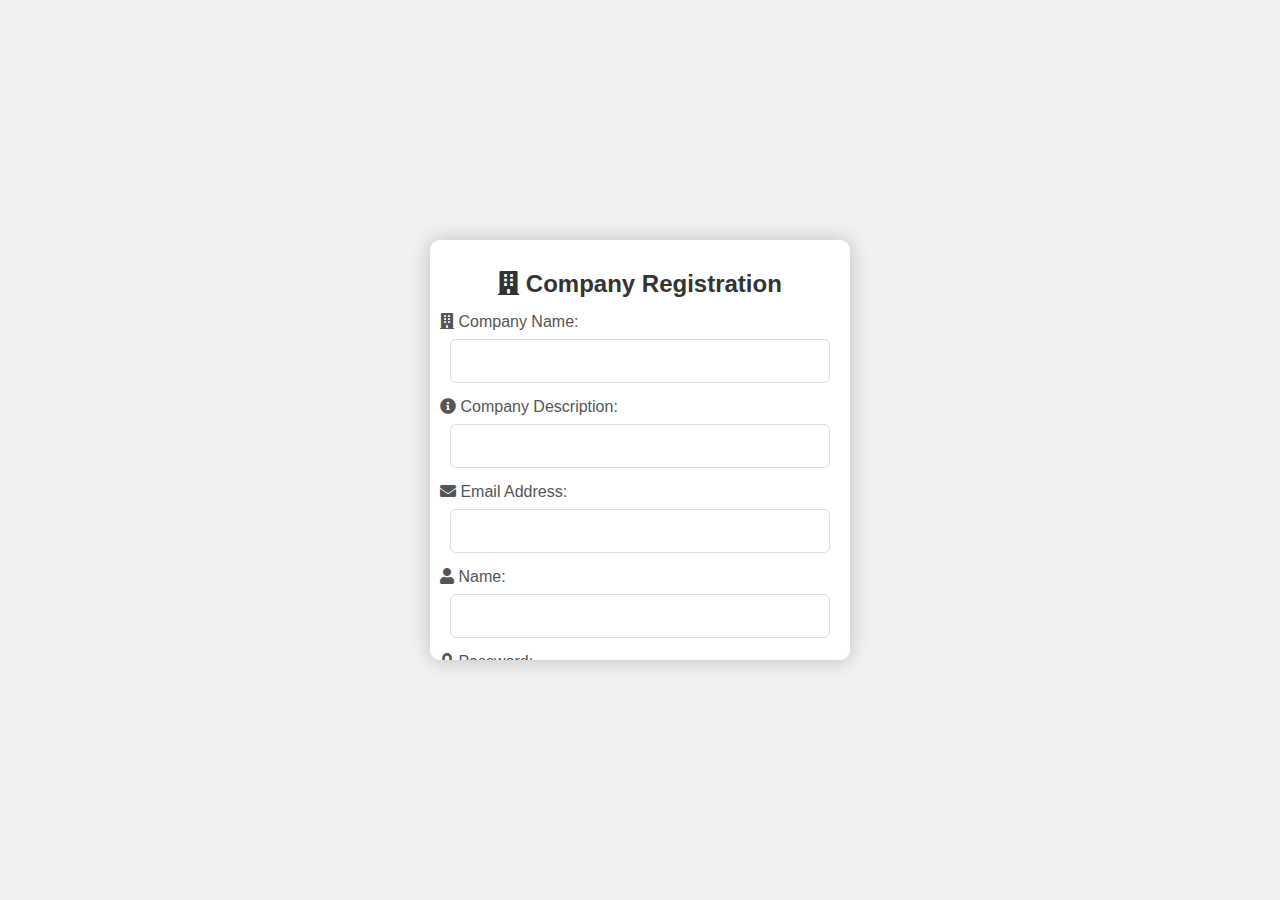
<file: COMPANY_REG/index.html>
<!DOCTYPE html>
<html lang="en">
<head>
    <meta charset="UTF-8">
    <meta name="viewport" content="width=device-width, initial-scale=1.0">
    <link rel="stylesheet" href="style.css">
    <link rel="stylesheet" href="https://cdnjs.cloudflare.com/ajax/libs/font-awesome/5.15.1/css/all.min.css">
    <title>Company Registration</title>
</head>
<body>
    <form class="Company_form" id="registerForm">
        <h2><i class="fas fa-building"></i> Company Registration</h2>

        <label for="name"><i class="fas fa-building"></i> Company Name:</label>
        <input type="text" id="name" required>

        <label for="desc"><i class="fas fa-info-circle"></i> Company Description:</label>
        <!-- <textarea id="desc" required></textarea> -->
        <input type="text" id="desc" required />


        <label for="email"><i class="fas fa-envelope"></i> Email Address:</label>
        <input type="email" id="companyEmail" required>

        <label for="username"><i class="fas fa-user"></i> Name:</label>
        <input type="text" id="username" required>

        <label for="pass"><i class="fas fa-lock"></i> Password:</label>
        <input type="password" id="companyPass" required>
        <button type="button" id="fetchRegBtn"><i class="fas fa-check"></i> Register</button>
        <p>Already have an account ☞ <a href="#" onclick="return showLoginForm();"><strong>login</strong></a></p>
    </form>

    <script src="index.js"></script>
    
</body>
</html>
</file>
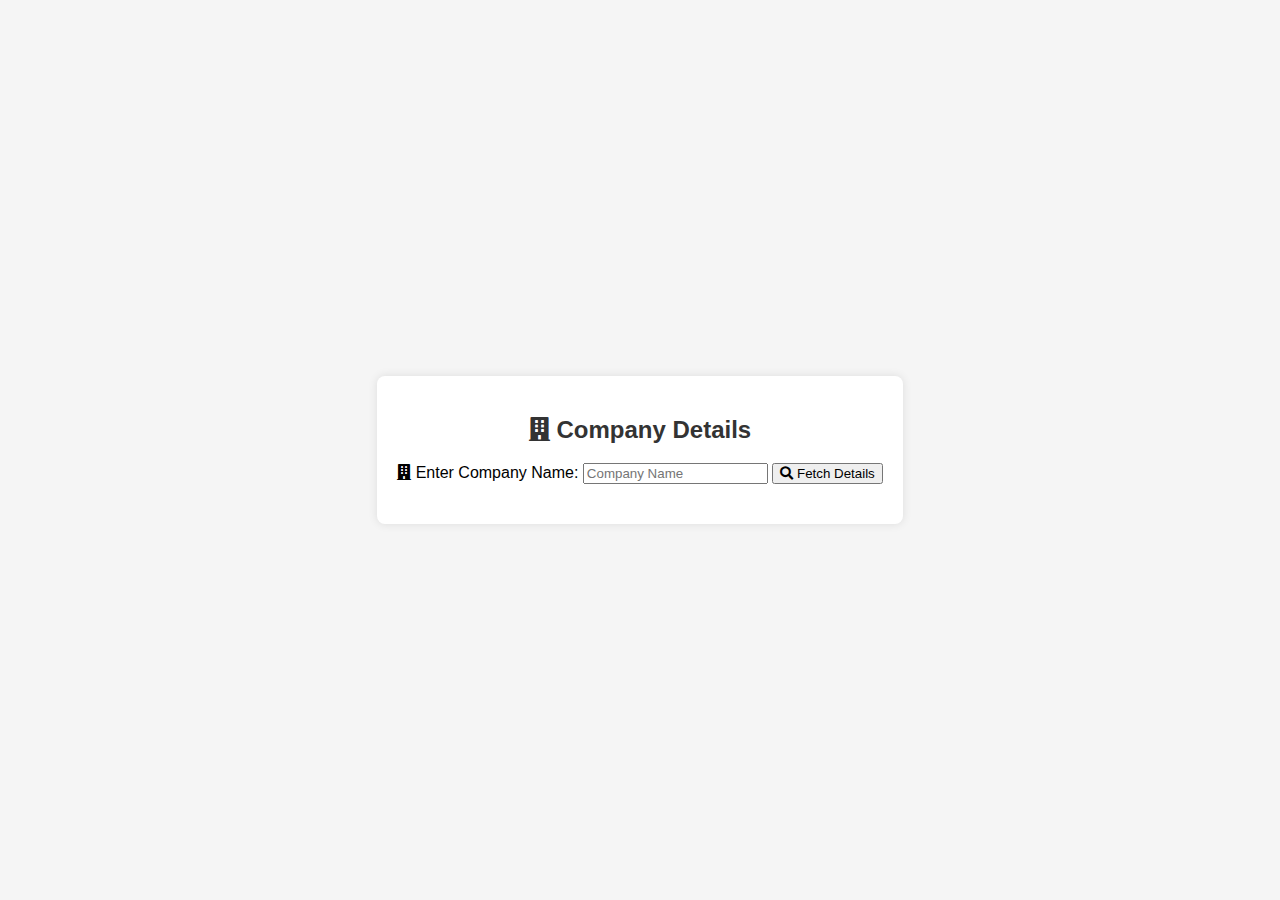
<file: COMPANY/info.html>
<!DOCTYPE html>
<html lang="en">
<head>
    <meta charset="UTF-8">
    <meta name="viewport" content="width=device-width, initial-scale=1.0">
    <link rel="stylesheet" href="info.css">
    <link rel="stylesheet" href="https://cdnjs.cloudflare.com/ajax/libs/font-awesome/5.15.1/css/all.min.css">
    <title>Company Details</title>
</head>
<body>
    <div class="Company_details" id="companyDetailsContainer">
        <h2><i class="fas fa-building"></i> Company Details</h2>
        
        <label for="companyNameInput"><i class="fas fa-building"></i> Enter Company Name:</label>
        <input type="text" id="companyNameInput" placeholder="Company Name" required>

        <button type="button" id="fetch"><i class="fas fa-search"></i> Fetch Details</button>
        
        <div id="companyDetails"></div>
    </div>

    <script src="info.js"></script>
</body>
</html>
</file>
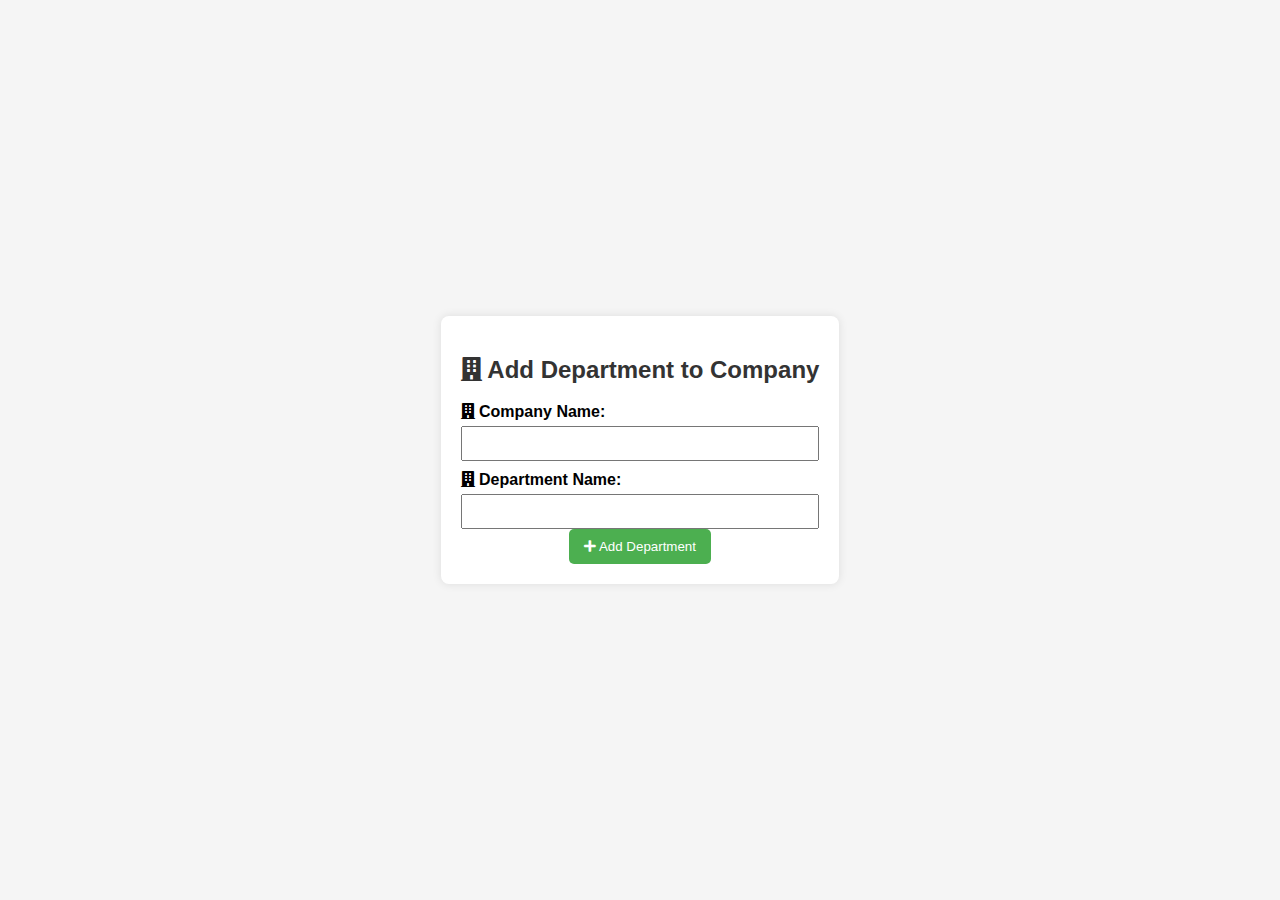
<file: company_add_departs/dep.html>
<!DOCTYPE html>
<html lang="en">
<head>
    <meta charset="UTF-8">
    <meta name="viewport" content="width=device-width, initial-scale=1.0">
    <link rel="stylesheet" href="dep.css">
    <link rel="stylesheet" href="https://cdnjs.cloudflare.com/ajax/libs/font-awesome/5.15.1/css/all.min.css">
    <title>Add Department to Company</title>
</head>
<body>
    <form class="AddDepartment_form" id="addDepartmentForm">
        <h2><i class="fas fa-building"></i> Add Department to Company</h2>

        <label for="companyName"><i class="fas fa-building"></i> Company Name:</label>
        <input type="text" id="companyName" required>

        <label for="departmentName"><i class="fas fa-building"></i> Department Name:</label>
        <input type="text" id="departmentName" required>

        <button type="button" onclick="addDepartmentToCompany()"><i class="fas fa-plus"></i> Add Department</button>
    </form>

    <script src="dep.js"></script>
</body>
</html>
</file>
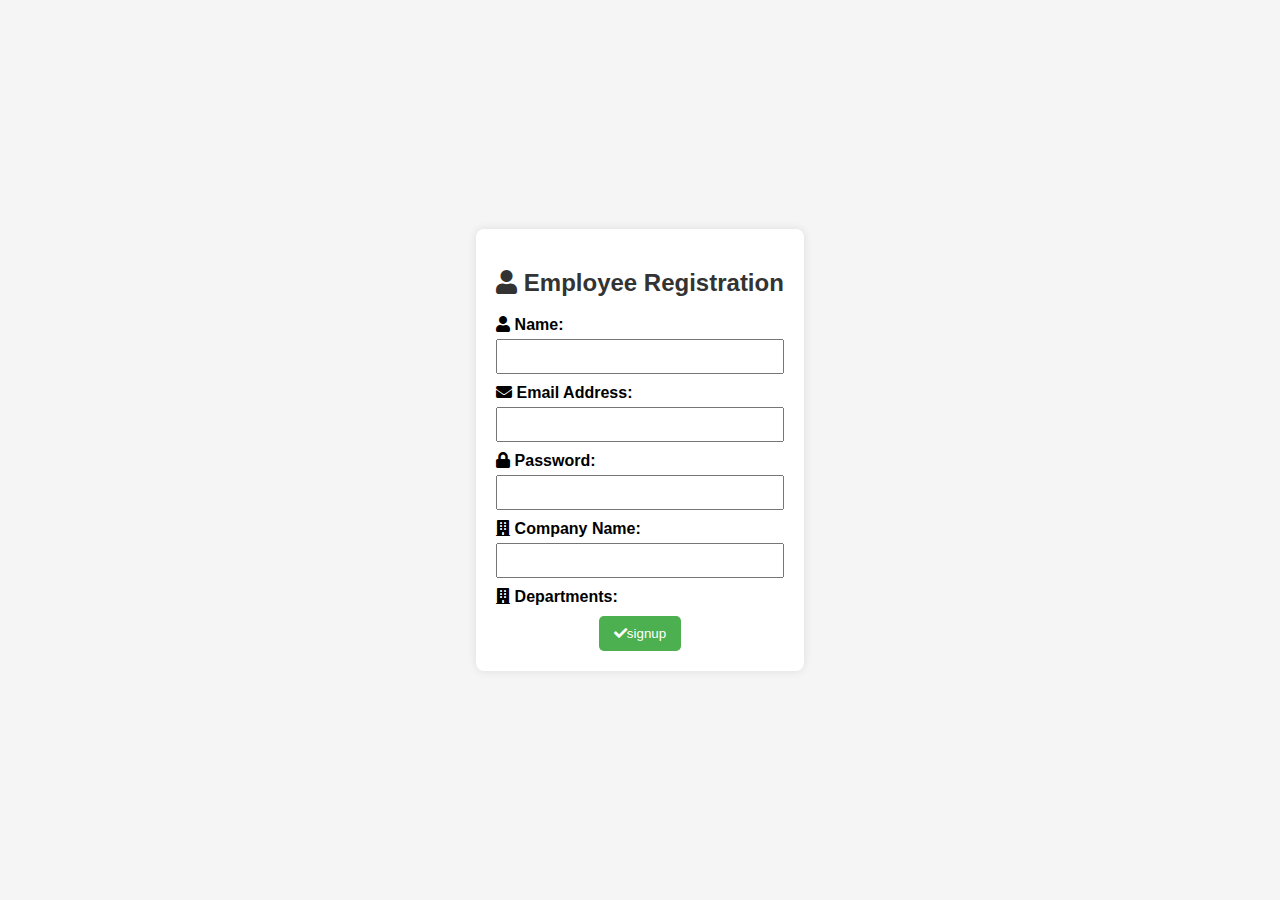
<file: employee_register/empl.html>
<!DOCTYPE html>
<html lang="en">
<head>
    <meta charset="UTF-8">
    <meta name="viewport" content="width=device-width, initial-scale=1.0">
    <link rel="stylesheet" href="empl.css">
    <link rel="stylesheet" href="https://cdnjs.cloudflare.com/ajax/libs/font-awesome/5.15.1/css/all.min.css">
    <title>Employee Registration</title>
</head>
<body>
    <form class="Employee_form" id="employeeRegistrationForm">
        <h2><i class="fas fa-user"></i> Employee Registration</h2>

        <label for="empName"><i class="fas fa-user"></i> Name:</label>
        <input type="text" id="empName" required>

        <label for="empEmail"><i class="fas fa-envelope"></i> Email Address:</label>
        <input type="email" id="empEmail" required>

        <label for="empPass"><i class="fas fa-lock"></i> Password:</label>
        <input type="password" id="password" required>

        <label for="company"><i class="fas fa-building"></i> Company Name:</label>
        <input type="text" id="companyName" required>
        
        <label><i class="fas fa-building"></i> Departments:</label>
        <div id="departmentsContainer"></div>

        <button type="button" onclick="registerEmployee()"><i class="fas fa-check"></i>signup</button>
    </form>

    <script src="empl.js"></script>
</body>
</html>
</file>
<file: COMPANY_REG/style.css>
body {
    font-family: 'Segoe UI', Tahoma, Geneva, Verdana, sans-serif;
    background: #f0f0f0;
    margin: 0;
    padding: 0;
    display: flex;
    align-items: center;
    justify-content: center;
    min-height: 100vh;
}

.Company_form {
    background-color: #fff;
    padding: 10px;
    border-radius: 10px;
    box-shadow: 0 0 20px rgba(0, 0, 0, 0.2);
    max-width: 400px;
    width: 100%;
    text-align: center;
    max-height: 400px; /* Set the max height as per your requirement */
    overflow-y: auto; /* Add scrollbar if needed */
}

.Company_form h2 {
    font-size: 24px;
    margin-bottom: 15px;
    color: #333;
}

.Company_form label {
    display: block;
    margin-bottom: 8px;
    color: #555;
    text-align: left;
}

.Company_form input,
.Company_form textarea,
.Company_form select,
.Company_form button {
    width: calc(100% - 20px);
    padding: 12px;
    margin-bottom: 15px;
    border: 1px solid #ddd;
    border-radius: 6px;
    box-sizing: border-box;
    font-size: 16px;
}

.Company_form input[type="checkbox"] {
    width: auto;
    margin: 0 5px 0 0;
}

.Company_form button {
    background-color: #3498db;
    color: #fff;
    transition: background-color 0.3s;
}

.Company_form button:hover {
    background-color: #2980b9;
    cursor: pointer;
}
</file>
<file: COMPANY/info.css>
body {
    font-family: Arial, sans-serif;
    background-color: #f5f5f5;
    margin: 0;
    display: flex;
    justify-content: center;
    align-items: center;
    height: 100vh;
}

.Company_details {
    background-color: #fff;
    padding: 20px;
    border-radius: 8px;
    box-shadow: 0 0 10px rgba(0, 0, 0, 0.1);
    text-align: center;
}

h2 {
    color: #333;
}

#companyDetails {
    margin-top: 20px;
    text-align: left;
}
</file>
<file: company_add_departs/dep.css>
body {
    font-family: Arial, sans-serif;
    background-color: #f5f5f5;
    margin: 0;
    display: flex;
    justify-content: center;
    align-items: center;
    height: 100vh;
}

.AddDepartment_form {
    background-color: #fff;
    padding: 20px;
    border-radius: 8px;
    box-shadow: 0 0 10px rgba(0, 0, 0, 0.1);
    text-align: center;
}

h2 {
    color: #333;
}

label {
    display: block;
    margin-top: 10px;
    text-align: left;
    font-weight: bold;
}

input {
    width: 100%;
    padding: 8px;
    margin-top: 5px;
    box-sizing: border-box;
}

button {
    background-color: #4caf50;
    color: #fff;
    padding: 10px 15px;
    border: none;
    border-radius: 5px;
    cursor: pointer;
}

button:hover {
    background-color: #45a049;
}
</file>
<file: employee_register/empl.css>
body {
    font-family: Arial, sans-serif;
    background-color: #f5f5f5;
    margin: 0;
    display: flex;
    justify-content: center;
    align-items: center;
    height: 100vh;
}

.Employee_form {
    background-color: #fff;
    padding: 20px;
    border-radius: 8px;
    box-shadow: 0 0 10px rgba(0, 0, 0, 0.1);
    text-align: center;
}

h2 {
    color: #333;
}

label {
    display: block;
    margin-top: 10px;
    text-align: left;
    font-weight: bold;
}

input {
    width: 100%;
    padding: 8px;
    margin-top: 5px;
    box-sizing: border-box;
}

div {
    display: flex;
    justify-content: space-around;
    margin-top: 10px;
}

button {
    background-color: #4caf50;
    color: #fff;
    padding: 10px 15px;
    border: none;
    border-radius: 5px;
    cursor: pointer;
}

button:hover {
    background-color: #45a049;
}
</file>
